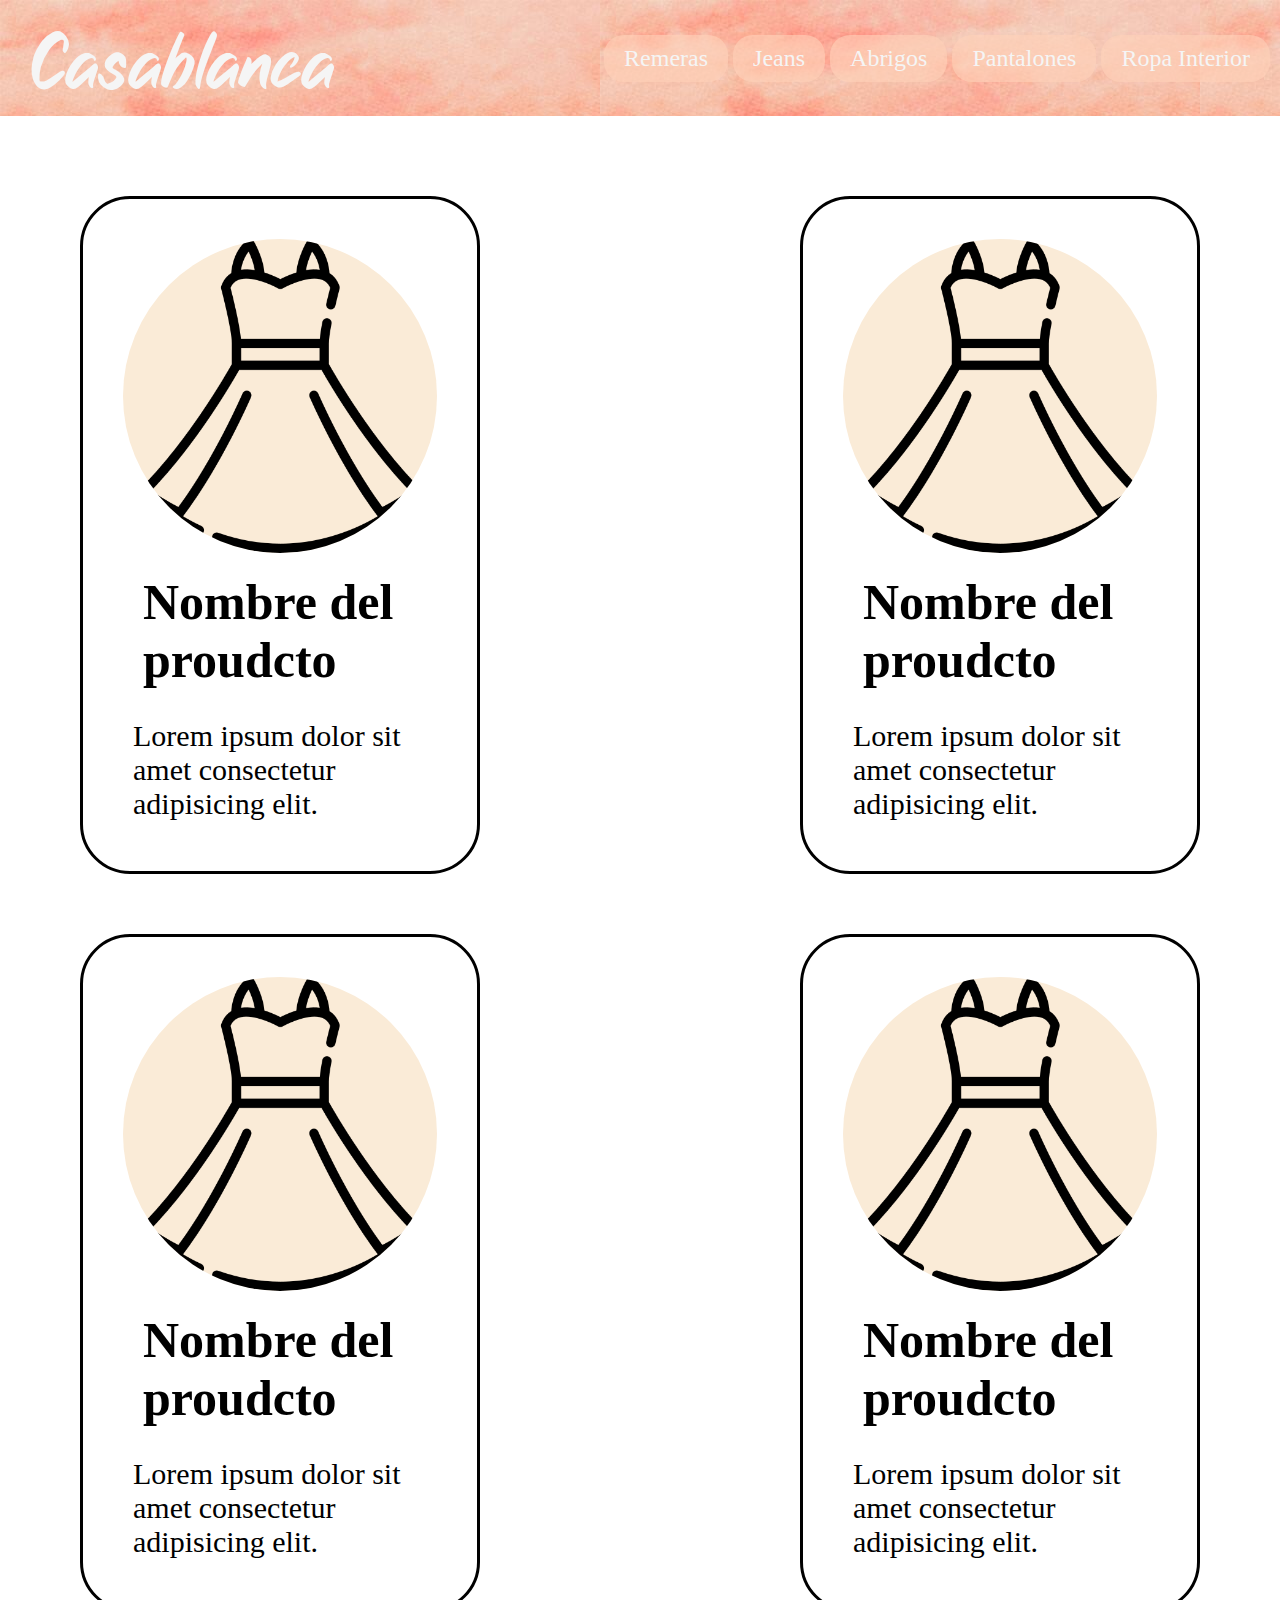
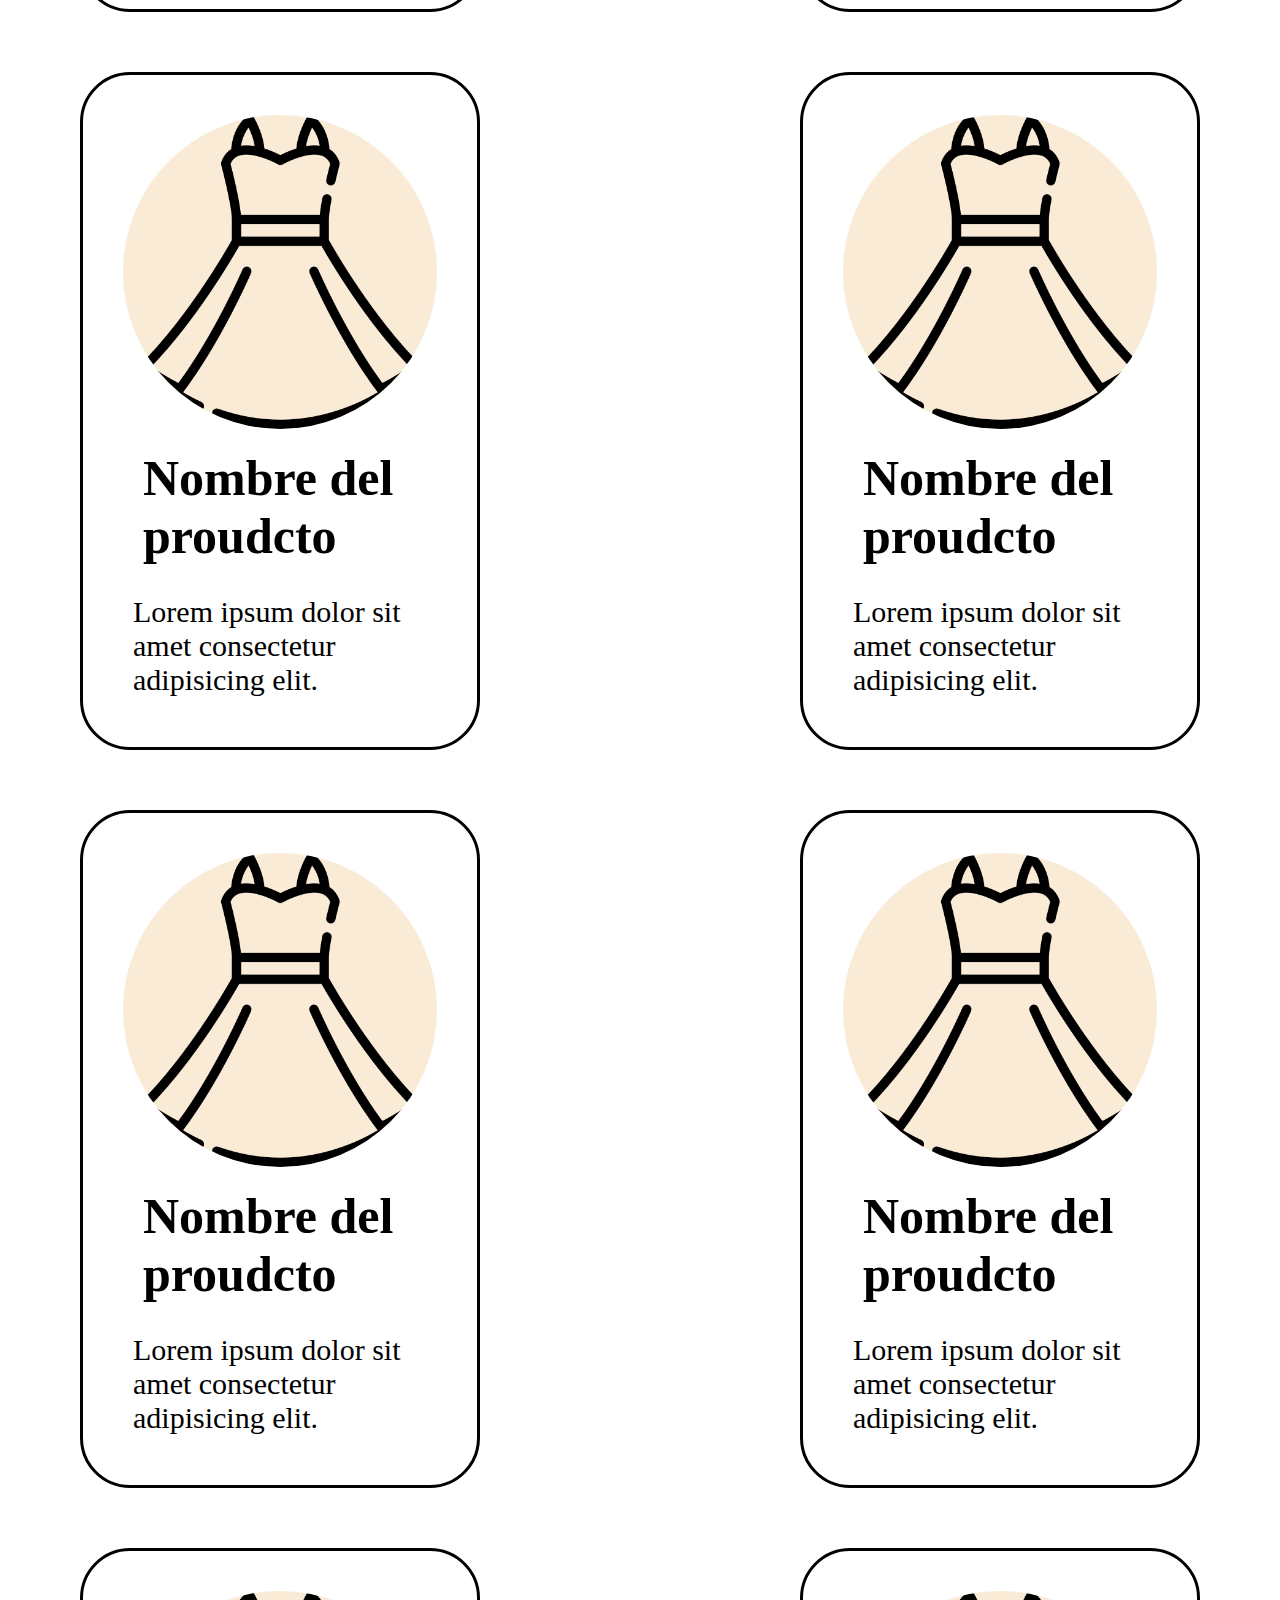
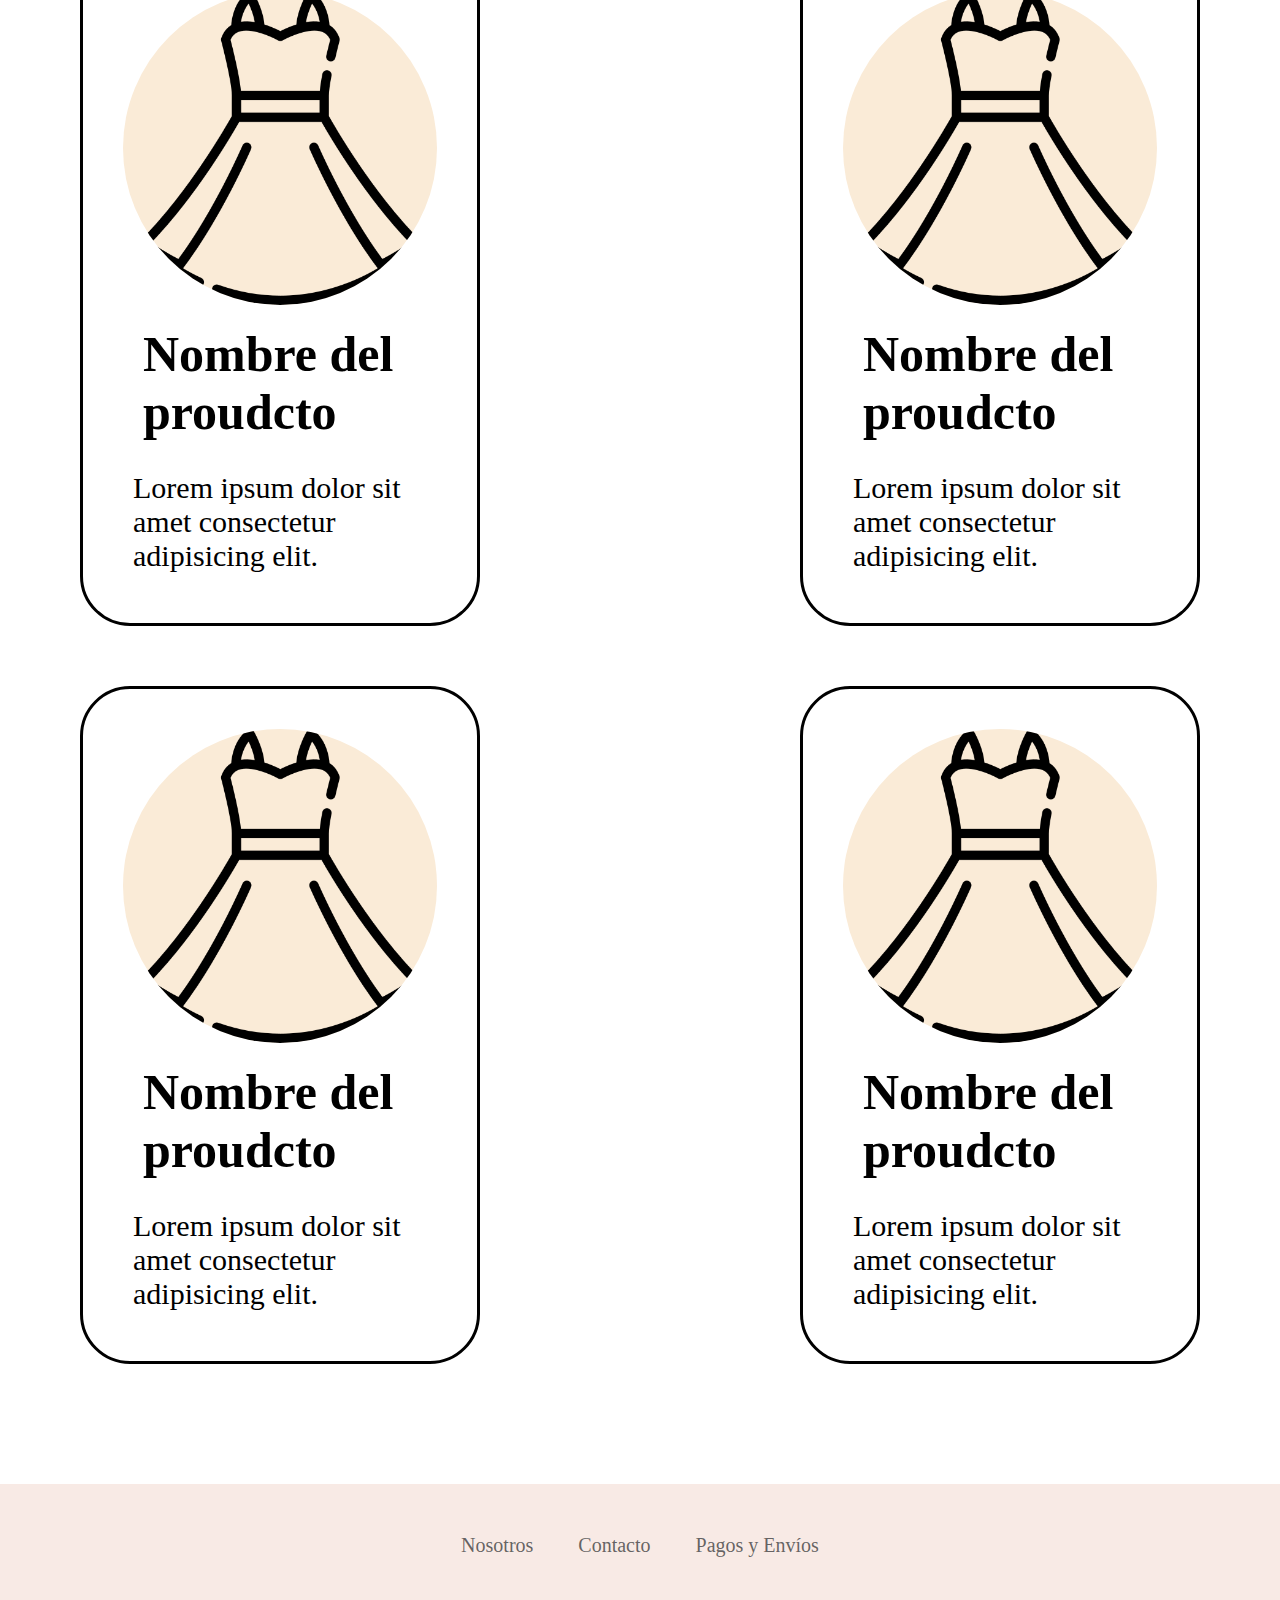
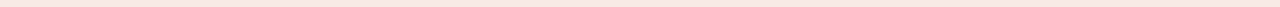
<file: vistas/abrigos.html>
<!DOCTYPE html>
<html lang="es">
<head>
    <meta charset="UTF-8">
    <meta http-equiv="X-UA-Compatible" content="IE=edge">
    <meta name="viewport" content="width=device-width, initial-scale=1.0">
    <link rel="stylesheet" href="../css/estilos.css">
    <title>Remeras</title>
</head>
<body>
    <header class="header">
        <a class="header__logo" href="../index.html">Casablanca</a>
        <nav>
            <ul class="header__list">
                <li class="header__item"><a class="header__link" href="./remeras.html">Remeras</a></li>
                <li class="header__item"><a class="header__link" href="./jeans.html">Jeans</a></li>
                <li class="header__item"><a class="header__link" href="./abrigos.html">Abrigos</a></li>
                <li class="header__item"><a class="header__link" href="./pantalones.html">Pantalones</a></li>
                <li class="header__item"><a class="header__link" href="./ropa_interior.html">Ropa Interior</a></li>
            </ul>
        </nav>
    </header>
    <main>
        <section class="catalogo">
            <div class="catalogo__producto">
                <img class="catalogo__img" src="../img/icons/vestir.png" alt="imagen_producto">
                <div class="catalogo__desc">
                    <h3 class="infocard__titulo">Nombre del proudcto</h3>
                    <p class="infocard__texto">Lorem ipsum dolor sit amet consectetur adipisicing elit.</p>
                </div>
            </div>
            <div class="catalogo__producto">
                <img class="catalogo__img" src="../img/icons/vestir.png" alt="imagen_producto">
                <div class="catalogo__desc">
                    <h3 class="infocard__titulo">Nombre del proudcto</h3>
                    <p class="infocard__texto">Lorem ipsum dolor sit amet consectetur adipisicing elit.</p>
                </div>
            </div>
            <div class="catalogo__producto">
                <img class="catalogo__img" src="../img/icons/vestir.png" alt="imagen_producto">
                <div class="catalogo__desc">
                    <h3 class="infocard__titulo">Nombre del proudcto</h3>
                    <p class="infocard__texto">Lorem ipsum dolor sit amet consectetur adipisicing elit.</p>
                </div>
            </div>
            <div class="catalogo__producto">
                <img class="catalogo__img" src="../img/icons/vestir.png" alt="imagen_producto">
                <div class="catalogo__desc">
                    <h3 class="infocard__titulo">Nombre del proudcto</h3>
                    <p class="infocard__texto">Lorem ipsum dolor sit amet consectetur adipisicing elit.</p>
                </div>
            </div>
            <div class="catalogo__producto">
                <img class="catalogo__img" src="../img/icons/vestir.png" alt="imagen_producto">
                <div class="catalogo__desc">
                    <h3 class="infocard__titulo">Nombre del proudcto</h3>
                    <p class="infocard__texto">Lorem ipsum dolor sit amet consectetur adipisicing elit.</p>
                </div>
            </div>
            <div class="catalogo__producto">
                <img class="catalogo__img" src="../img/icons/vestir.png" alt="imagen_producto">
                <div class="catalogo__desc">
                    <h3 class="infocard__titulo">Nombre del proudcto</h3>
                    <p class="infocard__texto">Lorem ipsum dolor sit amet consectetur adipisicing elit.</p>
                </div>
            </div>
            <div class="catalogo__producto">
                <img class="catalogo__img" src="../img/icons/vestir.png" alt="imagen_producto">
                <div class="catalogo__desc">
                    <h3 class="infocard__titulo">Nombre del proudcto</h3>
                    <p class="infocard__texto">Lorem ipsum dolor sit amet consectetur adipisicing elit.</p>
                </div>
            </div>
            <div class="catalogo__producto">
                <img class="catalogo__img" src="../img/icons/vestir.png" alt="imagen_producto">
                <div class="catalogo__desc">
                    <h3 class="infocard__titulo">Nombre del proudcto</h3>
                    <p class="infocard__texto">Lorem ipsum dolor sit amet consectetur adipisicing elit.</p>
                </div>
            </div>
            <div class="catalogo__producto">
                <img class="catalogo__img" src="../img/icons/vestir.png" alt="imagen_producto">
                <div class="catalogo__desc">
                    <h3 class="infocard__titulo">Nombre del proudcto</h3>
                    <p class="infocard__texto">Lorem ipsum dolor sit amet consectetur adipisicing elit.</p>
                </div>
            </div>
            <div class="catalogo__producto">
                <img class="catalogo__img" src="../img/icons/vestir.png" alt="imagen_producto">
                <div class="catalogo__desc">
                    <h3 class="infocard__titulo">Nombre del proudcto</h3>
                    <p class="infocard__texto">Lorem ipsum dolor sit amet consectetur adipisicing elit.</p>
                </div>
            </div>
            <div class="catalogo__producto">
                <img class="catalogo__img" src="../img/icons/vestir.png" alt="imagen_producto">
                <div class="catalogo__desc">
                    <h3 class="infocard__titulo">Nombre del proudcto</h3>
                    <p class="infocard__texto">Lorem ipsum dolor sit amet consectetur adipisicing elit.</p>
                </div>
            </div>
            <div class="catalogo__producto">
                <img class="catalogo__img" src="../img/icons/vestir.png" alt="imagen_producto">
                <div class="catalogo__desc">
                    <h3 class="infocard__titulo">Nombre del proudcto</h3>
                    <p class="infocard__texto">Lorem ipsum dolor sit amet consectetur adipisicing elit.</p>
                </div>
            </div>
        </section>
    </main>
    <!--PIE DE PAGINA-->
    <footer class="footer">
        <nav class="footer_nav">
            <ul class="footer__list">
                <li class="footer__item"><a class="footer__link" href="./nosotros.html">Nosotros</a></li>
                <li class="footer__item"><a class="footer__link" href="./contacto.html">Contacto</a></li>
                <li class="footer__item"><a class="footer__link" href="./pagos_y_envios.html">Pagos y Envíos</a></li>
            </ul>
        </nav>
    </footer> 
    <!--FIN PIE DE PAGINA-->   
</body>
</html>
</file>
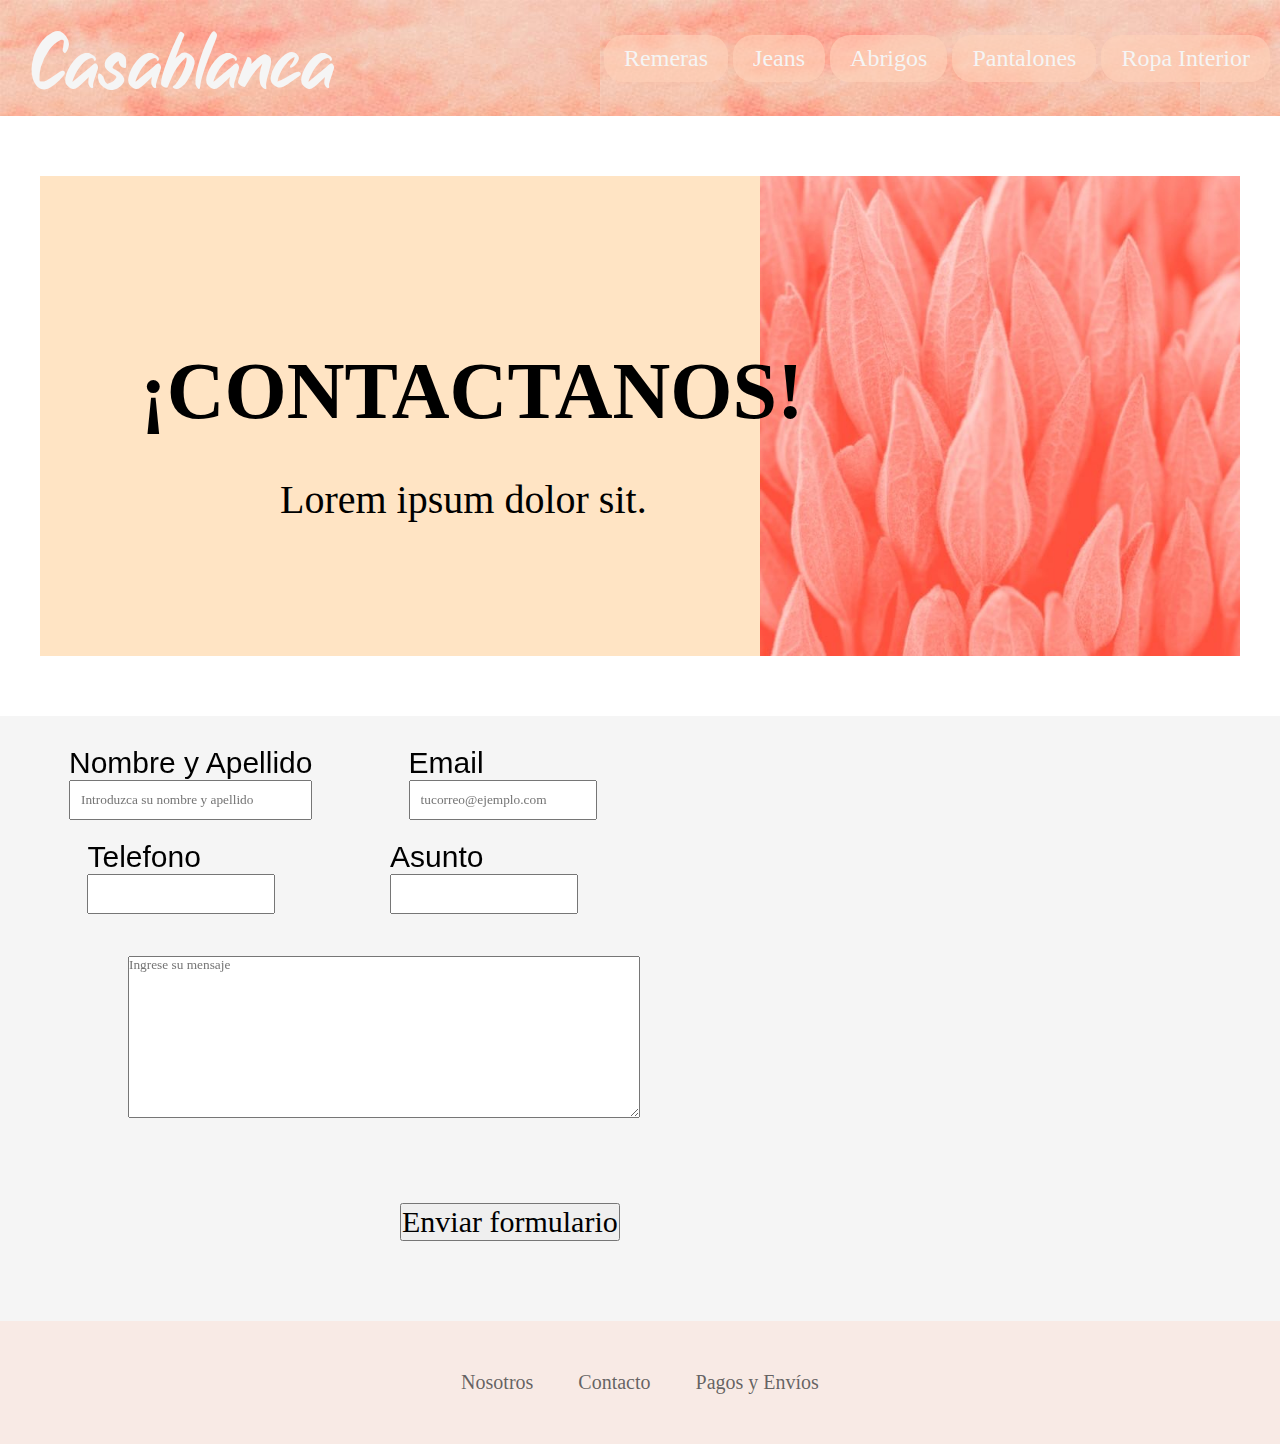
<file: vistas/contacto.html>
<!DOCTYPE html>
<html lang="es">
<head>
    <meta charset="UTF-8">
    <meta http-equiv="X-UA-Compatible" content="IE=edge">
    <meta name="viewport" content="width=device-width, initial-scale=1.0">
    <link rel="stylesheet" href="../css/estilos.css">
    <title>Contacto</title>
</head>
<body>
    <header class="header">
        <a class="header__logo" href="../index.html">Casablanca</a>
        <nav>
            <ul class="header__list">
                <li class="header__item"><a class="header__link" href="./remeras.html">Remeras</a></li>
                <li class="header__item"><a class="header__link" href="./jeans.html">Jeans</a></li>
                <li class="header__item"><a class="header__link" href="./abrigos.html">Abrigos</a></li>
                <li class="header__item"><a class="header__link" href="./pantalones.html">Pantalones</a></li>
                <li class="header__item"><a class="header__link" href="./ropa_interior.html">Ropa Interior</a></li>
            </ul>
        </nav>
    </header>
    <main>
        <!--BANNER CONTACTO-->
        <section class="banner">
            <div class="banner__container">
                <h1 class="banner__titulo">¡CONTACTANOS!</h1>
                <p class="banner__subtitulo">Lorem ipsum dolor sit.</p>
            </div>
            <img class="banner__img" src="../img/imagen1.jpg" alt="banner">
        </section>
        <!--FIN BANNER CONTACTO-->

        <!--FORMULARIO CONTACTO-->
        <section class="form">
            <form action="#" method="get" enctype="text/plain">
                <div class="form__container">
                    <div class="form__div">
                        <label class="form__desc" for="name">Nombre y Apellido</label><!--el atributo "name" de input y "for" de label deben coincidir-->
                        <input class="form__input" type="text" name="name" id="name" required placeholder="Introduzca su nombre y apellido">
                    </div>
                    <div class="form__div">
                        <label class="form__desc" for="email">Email</label>
                        <input class="form__input" type="email" name="email" id="email" required placeholder="tucorreo@ejemplo.com">
                    </div>
                    <div class="form__div">
                        <label class="form__desc" for="phone">Telefono</label>
                        <input class="form__input" type="tel" name="phone" id="phone">
                    </div>
                    <div class="form__div">
                        <label class="form__desc" for="asunto">Asunto</label>
                        <input class="form__input" type="text" name="asunto" id="asunto">
                    </div>
                </div>
                <div>
                    <p><textarea name="mensaje" id="mensaje" cols="30" rows="10" placeholder="Ingrese su mensaje"></textarea></p>
                </div>
                <div>
                    <input id="submit" type="submit" value="Enviar formulario">
                </div>

                <!--GOOGLE MAPS-->
                <div class="mapouter"><div class="gmap_canvas"><iframe id="gmap_canvas" src="https://maps.google.com/maps?q=ciudad%20autonoma%20de%20buenos%20aires&t=&z=13&ie=UTF8&iwloc=&output=embed" frameborder="0" scrolling="no" marginheight="0" marginwidth="0"></iframe>
            </form>
        </section>
        <!--FIN FORMULARIO CONTACTO-->

    </main>
    <!--PIE DE PAGINA-->
    <footer class="footer">
        <nav class="footer_nav">
            <ul class="footer__list">
                <li class="footer__item"><a class="footer__link" href="./nosotros.html">Nosotros</a></li>
                <li class="footer__item"><a class="footer__link" href="./contacto.html">Contacto</a></li>
                <li class="footer__item"><a class="footer__link" href="./pagos_y_envios.html">Pagos y Envíos</a></li>
            </ul>
        </nav>
    </footer> 
    <!--FIN PIE DE PAGINA-->   
</body>
</html>
</file>
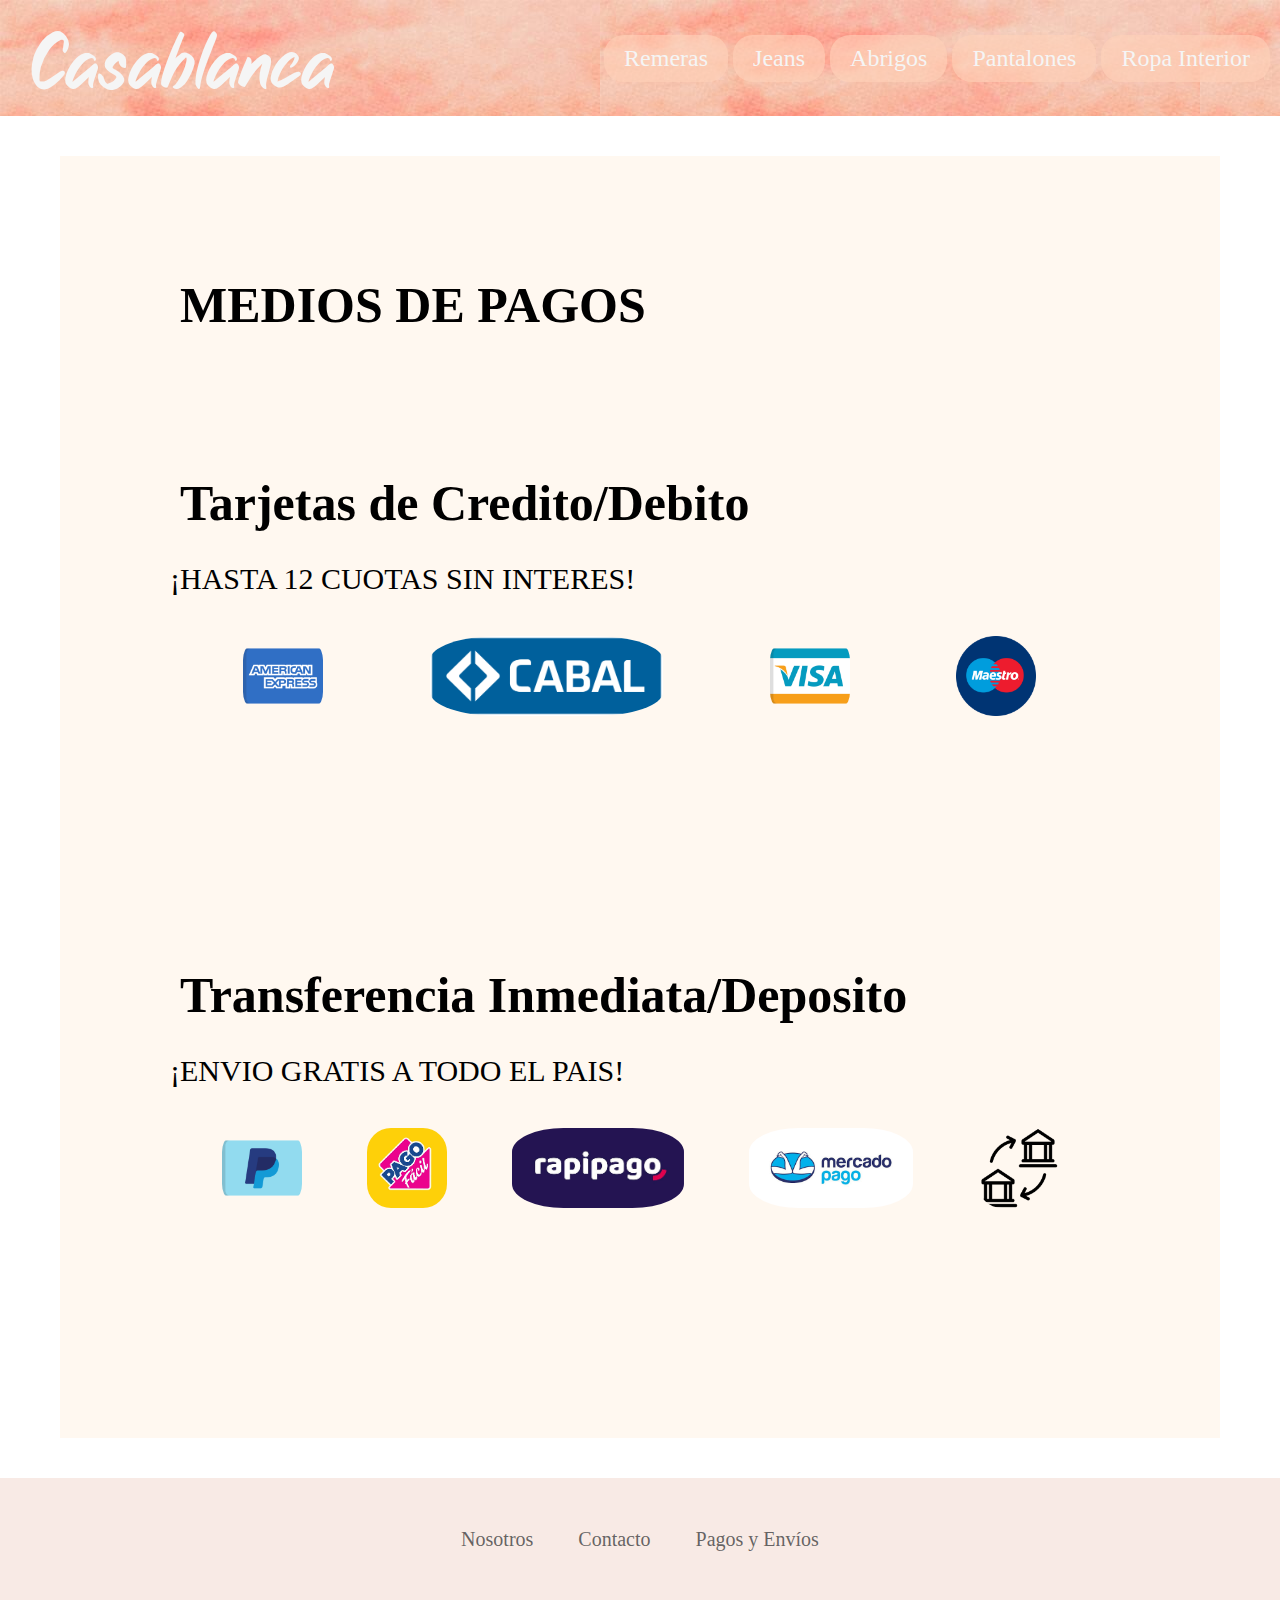
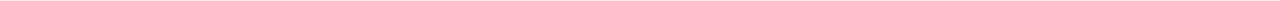
<file: vistas/pagos_y_envios.html>
<!DOCTYPE html>
<html lang="es">
<head>
    <meta charset="UTF-8">
    <meta http-equiv="X-UA-Compatible" content="IE=edge">
    <meta name="viewport" content="width=device-width, initial-scale=1.0">
    <link rel="stylesheet" href="../css/estilos.css">
    <title>Pagos y Envios</title>
</head>
<body>
    <header class="header">
        <a class="header__logo" href="../index.html">Casablanca</a>
        <nav>
            <ul class="header__list">
                <li class="header__item"><a class="header__link" href="./remeras.html">Remeras</a></li>
                <li class="header__item"><a class="header__link" href="./jeans.html">Jeans</a></li>
                <li class="header__item"><a class="header__link" href="./abrigos.html">Abrigos</a></li>
                <li class="header__item"><a class="header__link" href="./pantalones.html">Pantalones</a></li>
                <li class="header__item"><a class="header__link" href="./ropa_interior.html">Ropa Interior</a></li>
            </ul>
        </nav>
    </header>
    <main>
        <section class="info principal">
            <h1 class="infocard__titulo">MEDIOS DE PAGOS</h1>
            <div class="infocard--3">
                <h2 class="infocard__titulo">Tarjetas de Credito/Debito</h2>
                 <p class="infocard__texto">¡HASTA 12 CUOTAS SIN INTERES!</p>
                <div class="infocard__list">
                    <img class="icon" src="../img/icons/american-express.png" alt="tarjeta-american-express">
                    <img class="icon" src="../img/icons/cabal.png" alt="tarjeta-cabal">                        <img class="icon" src="../img/icons/visa.png" alt="tarjeta-visa">
                    <img class="icon" src="../img/icons/maestro.png" alt="tarjeta-maestro">
                </div>
            </div>
            <div class="infocard--3">
                <h2 class="infocard__titulo">Transferencia Inmediata/Deposito</h2>
                <p class="infocard__texto">¡ENVIO GRATIS A TODO EL PAIS!</p>
                <div class="infocard__list">
                    <img class="icon" src="../img/icons/paypal.png" alt="paypal">
                    <img class="icon" src="../img/icons/pago-facil.png" alt="pago-facil">
                    <img class="icon" src="../img/icons/rapipago.jpg" alt="rapipago">
                    <img class="icon" src="../img/icons/mercado-pago.jpg" alt="mercado-pago">
                    <img class="icon" src="../img/icons/transferencia-bancaria.png" alt="transferencia-bancaria">
                </div>
            </div>    
    </main>
    <!--PIE DE PAGINA-->
    <footer class="footer">
        <nav class="footer_nav">
            <ul class="footer__list">
                <li class="footer__item"><a class="footer__link" href="./nosotros.html">Nosotros</a></li>
                <li class="footer__item"><a class="footer__link" href="./contacto.html">Contacto</a></li>
                <li class="footer__item"><a class="footer__link" href="./pagos_y_envios.html">Pagos y Envíos</a></li>
            </ul>
        </nav>
    </footer> 
    <!--FIN PIE DE PAGINA-->   
</body>
</html>
</file>
<file: css/estilos.css>
@font-face {
    font-family: Rofaela;
    src: url(../recursos/fuentes/Rofaela.otf);
}

*{
    margin: 0;
    padding: 0;
    box-sizing: border-box;
    font-family: verdana;
}

:root{
    font-size: 20px;
}

/*ETIQUETAS UTILITARIAS*/

.btn{
    font-size: 1.3rem;
    text-decoration: none;
    border-bottom: solid 5px burlywood;
    color: rgba(75, 75, 75, 0.493);
    margin: 1.5rem;
}

.bg-video{
    width: 100%;

}

.text-right{
    text-align: right;
}

.icon{
    height: 4rem;
    border-radius: 30%;
}

/*HEADER*/

.header{
    background: url(../img/fondo_nav2.jpg);
    display: flex;
    align-items: center;
    justify-content: space-between;
    flex-direction: row;
    padding: 00.5rem;
}

.header__logo{
    text-decoration: none;
    font-family: Rofaela;
    font-size: 3rem;
    color: whitesmoke;
    margin-left: 1rem;
}

.header__item{
    display: inline-block;
    padding: 0.5rem;
    background-color: #ffd2b89c;
    border-radius: 20px;
    padding: 0.5rem 1rem;
}

.header__link{
    text-decoration: none;
    font-family: verdana;
    font-size: 1.2rem;
    color: whitesmoke;
    border-bottom: whitesmoke 5px;
}

/*HERO*/

.hero__container{
    display: flex;
    justify-content: center;
    align-items: center;
    margin-top: 3rem;
    margin-bottom: 5rem;
    padding: 2rem;
}

.hero__cabecera{
    font-size: 4.5rem;
    font-family: 'Times New Roman', Times, serif;
    position: absolute;
}

.hero__slogan{
    font-size: 2rem;
    font-family: 'Times New Roman', Times, serif;
    text-align: center;
    position: absolute;
    margin-top: 8rem;
}

/*BANNER*/

.banner{
    display: flex;
    flex-direction: row-reverse;
    margin-top: 3rem;
    margin-bottom: 5rem;
    background-color: bisque;
    margin: 3rem 2rem;
    position: relative;
}

.banner__container{
    display: flex;
    flex-direction: column;
    justify-content: space-evenly;
    align-items: center;
}

.banner__titulo{
    font-size: 4rem;
    position: absolute;
    left: 0;
    top: 90px;
    margin: 4rem 5rem;
}

.banner__subtitulo{
    font-size: 2rem;
    overflow: hidden;
    position: absolute;
    left: 0;
    top: 200px;
    margin: 5rem 12rem;
}

.banner__img{
    width: 40%;
}

/*INFORMACION*/

.info{
    padding: 5rem;
    margin-bottom: 5rem;
    display: flex;
    flex-direction: column;
    background: url(../img/fondo_nav2.jpg);
}

.infocard{
    display: flex;
    background-color: antiquewhite;
}

.infocard--2{
    display: flex;
    flex-direction: row-reverse;
    background-color: bisque;
}

.infocard--3{
    display: flex;
    flex-direction: column;
    margin: 5rem 0rem;
}

.infocard__desc{
    flex-direction: column;
    margin-inline-start: 5%;
    margin-top: 5%;
    align-items: flex-start;
    justify-content: space-evenly;
}

.infocard__titulo{
    font-size: 2.5rem;
    padding: 1rem;
}

.infocard__texto{
    font-size: 1.5rem;
    padding: 0.5rem;
}

.btn--infocard{
    position: absolute;
}

.infocard__video{
    width: 30%;
}

.infocard__list{
    padding: 1.5rem;
    display: flex;
    align-content: center;
    justify-content: space-around;
}

.principal{
    margin: 2rem 3rem;
    background: rgb(255, 248, 240);
}

.principal__2{
    flex-direction: column;
    background: none;
    position: absolute;
}

.principal__box{
    margin: 12rem 4rem;
    flex-direction: column;
}

/*FORMULARIO*/

.form{
    background-color: whitesmoke;
    display: flex;
    flex-direction: row-reverse;
    align-content: flex-end;
    justify-content: flex-start;
    position: relative;
}

.form__container{
    display: flex;
    justify-content: space-evenly;
    flex-wrap: wrap;
    position: absolute;
    width: 50%;
    left: 1%;
    top: 1rem;
}

.form__div{
    margin: 0.5rem 2rem;
    display: flex;
    flex-direction: column;
}

.form__desc{
    font-size: 1.5rem;
    font-family: 'Segoe UI', Tahoma, Geneva, Verdana, sans-serif;
}

.form__input{
    padding: 0.5rem;
    width: 100%;
}

/*CATALOGO*/

.catalogo{
    display: flex;
    flex-direction: row;
    flex-wrap: wrap;
    justify-content: space-between;
    padding: 4rem;
    gap: 1rem;
}

.catalogo__producto{
    display: flex;
    flex-direction: column;
    position: relative;
    width: 20rem;
    padding: 2rem;
    margin-bottom: 2rem;
    border-style: solid;
    border-color: black;
    border-radius: 50px;
}

.catalogo__desc{
    background:none
}

.catalogo__img{
    width: 100%;
    background-color: antiquewhite;
    border-radius: 50%;
}

/*IDs y ETIQUETAS ESPECIFICAS*/

#mensaje{
    position: absolute;
    left: 10%;
    top: 12rem;
    width: 40%;
}

#submit{
    font-size: 1.5rem;
    position: absolute;
    left: 0;
    bottom: 10%;
    margin: 1rem 20rem;
}

#gmap_canvas{
    width: 30rem;
    height: 30rem;
    margin-right: 2.5rem;
}

section.info__principal h1.infocard__titulo{
    padding: 5rem;
}

/*FOOTER*/

.footer{
    background-color: rgb(248, 234, 229);
    display: flex;
    justify-content: center;
    align-items: center;
    flex-direction: row;
    padding: 1.5rem;
}

.footer__item{
    display: inline-block;
    padding: 1rem;
}

.footer__link{
    text-decoration: none;
    color: rgba(75, 75, 75, 0.842);
}
</file>
